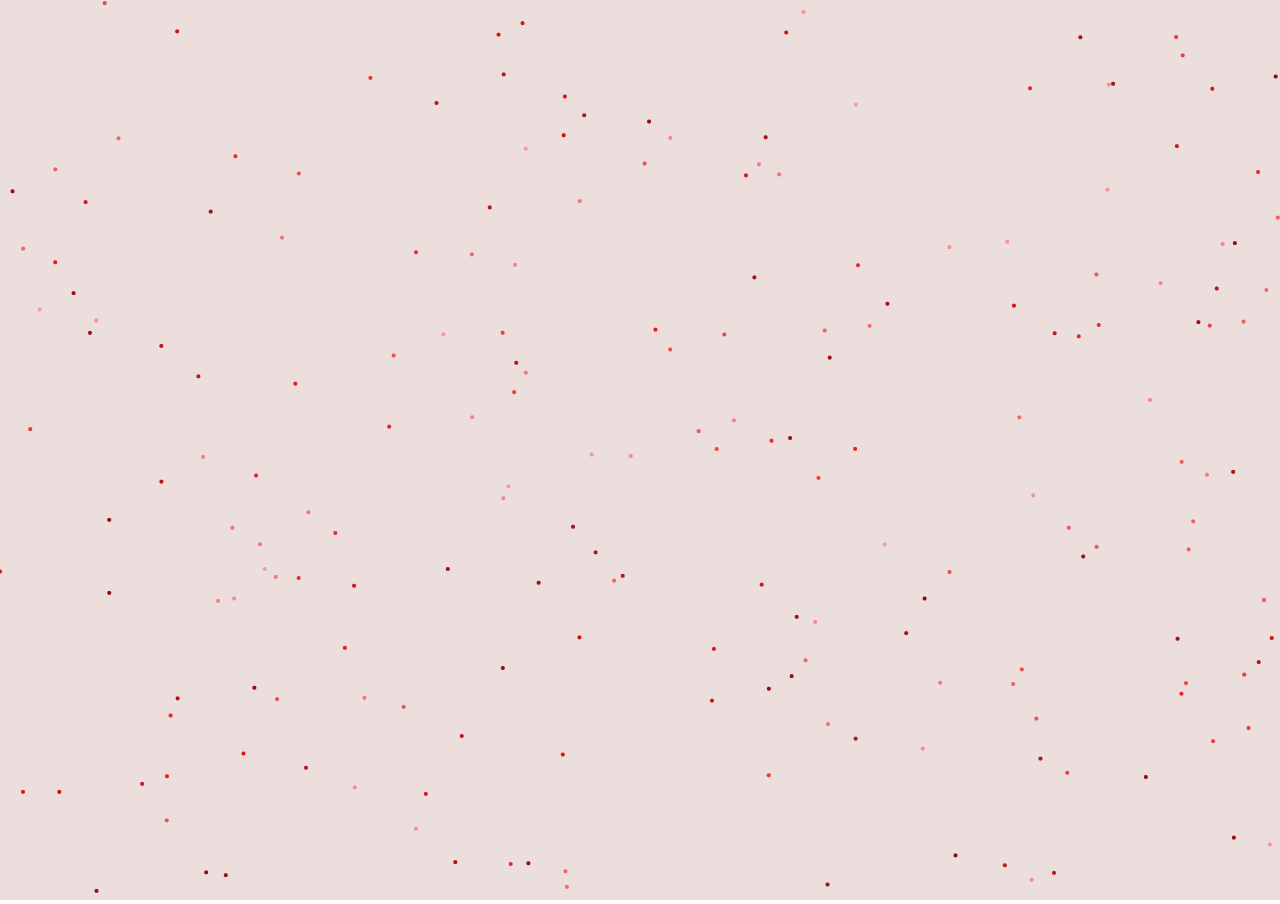
<file: 08 - Particles/index.html>
<!DOCTYPE html>
<html lang="en">

<head>
  <title>Particle Man, Particle Man!</title>
  <meta charset="utf-8">
  <meta name="viewport" content="width=device-width, initial-scale=1">

  <link href="style.css" rel="stylesheet">
  <script src="script.js" defer></script>
</head>

<body>
  <canvas></canvas>
</body>

</html>
</file>
<file: 08 - Particles/style.css>
* {
    margin: 0;
    padding: 0;
    box-sizing: border-box;
}

body {
    overflow: hidden;
}

canvas {
    width: 100vw;
    height: 100vh;
    background: hsl(0, 30%, 90%);
}
</file>
